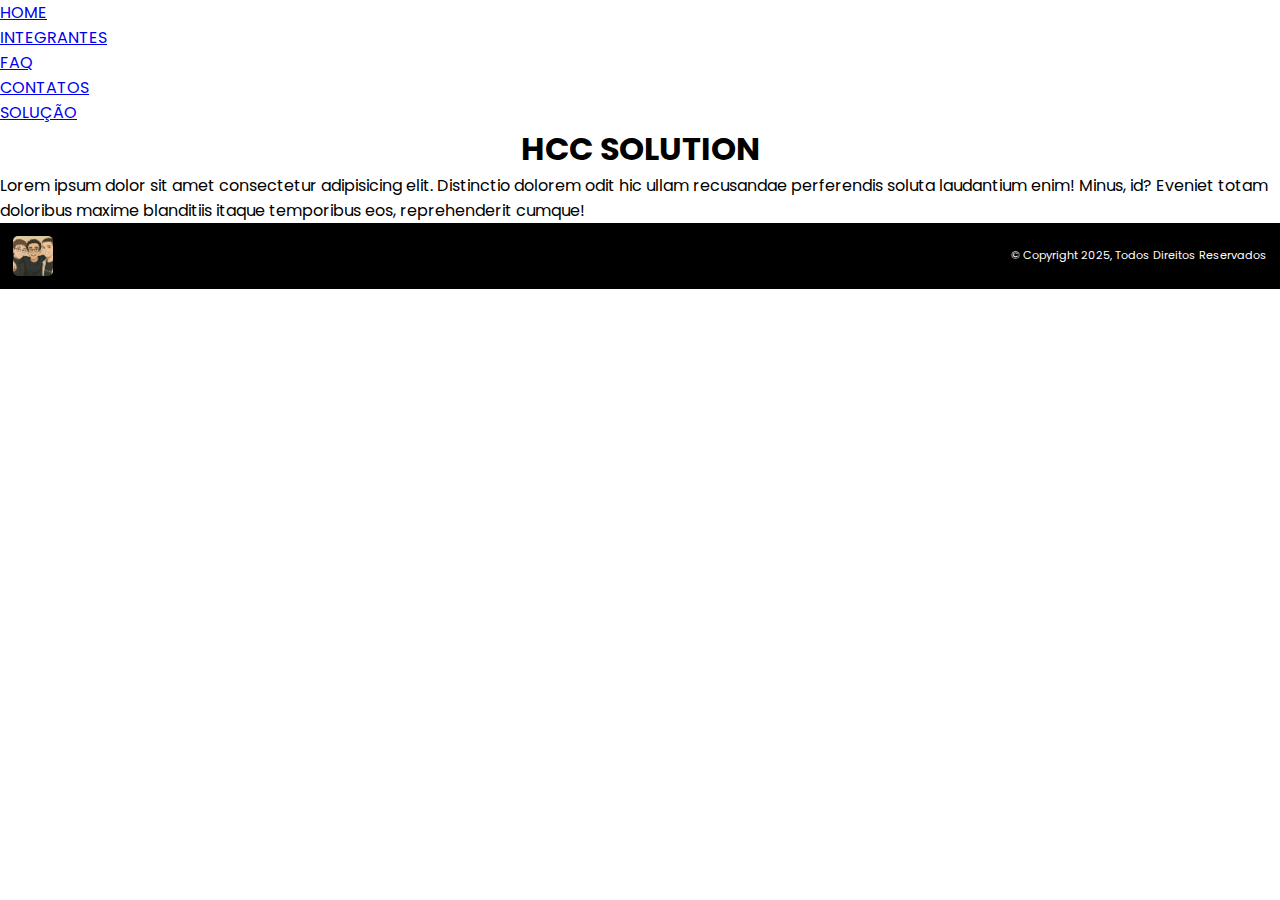
<file: index.html>
<!DOCTYPE html>
<html lang="pt-br">
<head>
    <meta charset="UTF-8">
    <meta name="viewport" content="width=device-width, initial-scale=1.0">
    <title>Solução</title>
    <link rel="stylesheet" href="css/Index.css">
</head>
<body>
    <nav class="nav-container">
        <ul>
            <li><a href="home">HOME</a></li>
            <li><a href="integrantes">INTEGRANTES</a></li>
            <li><a href="FAQ">FAQ</a></li>
            <li><a href="contato">CONTATOS</a></li>
            <li><a href="solucao">SOLUÇÃO</a></li>
        </ul>
    </nav>
    <header>
        <h1>
            HCC SOLUTION
        </h1>
        <p>
            Lorem ipsum dolor sit amet consectetur adipisicing elit. Distinctio dolorem odit hic ullam recusandae perferendis soluta laudantium enim! Minus, id? Eveniet totam doloribus maxime blanditiis itaque temporibus eos, reprehenderit cumque!
        </p>
    </header>
    <footer>
        <img src="img/nos.png" alt="foto dos 3 integrantes">
        <p>© Copyright 2025, Todos Direitos Reservados</p>
    </footer>
</body>
</html>
</file>
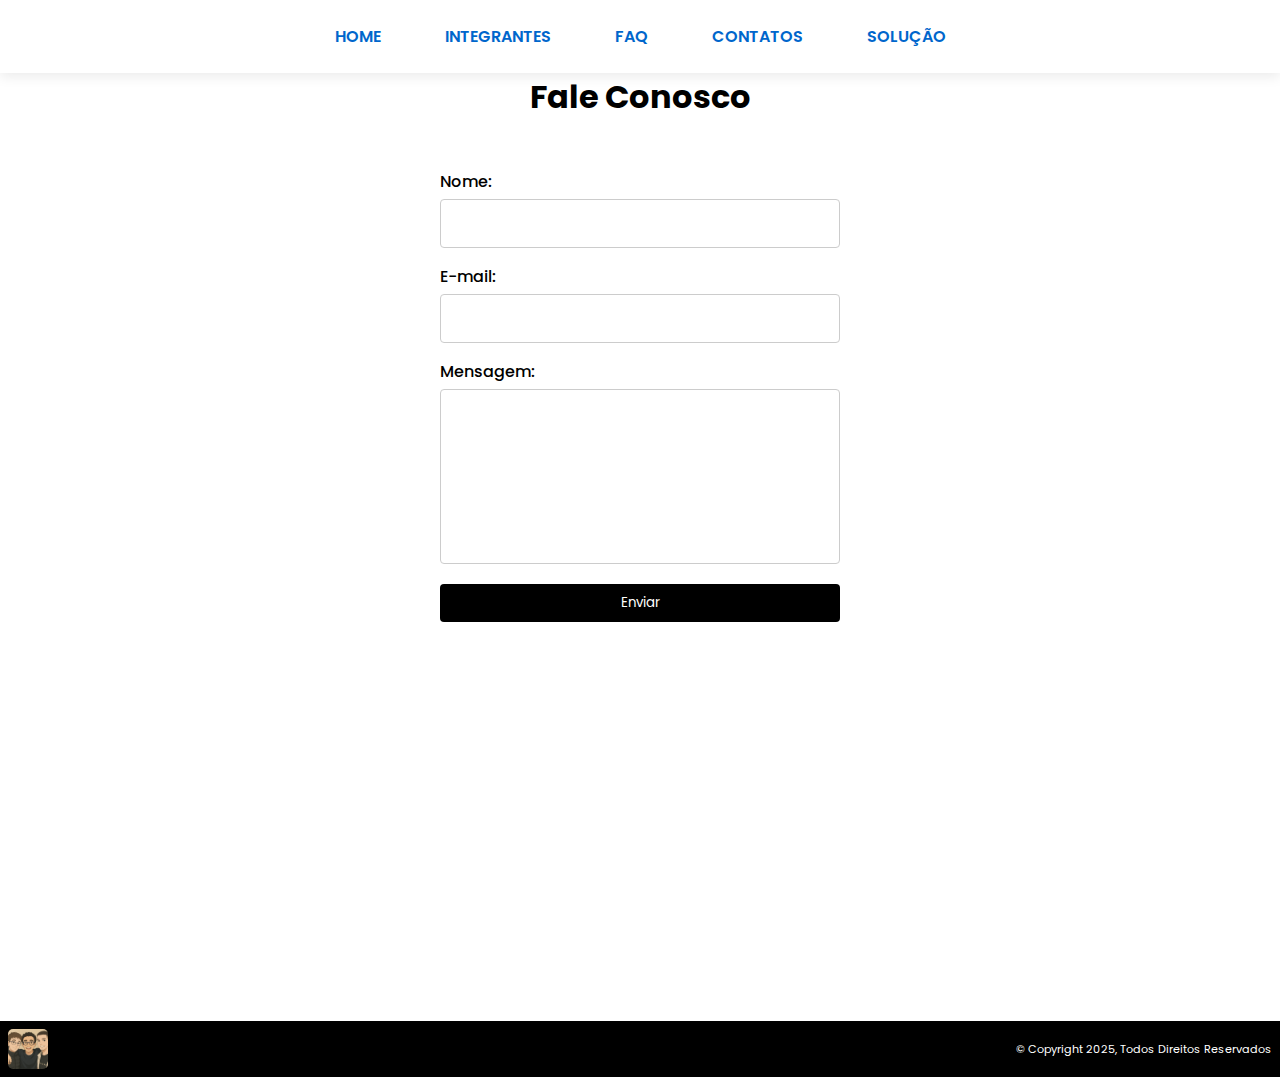
<file: Contato.html>
<!DOCTYPE html>
<html lang="pt-br">

<head>
    <meta charset="UTF-8">
    <meta name="viewport" content="width=device-width, initial-scale=1.0">
    <title>Contato</title>
    <link rel="stylesheet" href="/css/Index.css">
    <link rel="stylesheet" href="css/nav-footer.css">
    <link rel="stylesheet" href="/css/contato.css">
</head>

<body>
    <nav class="nav-container">
        <ul>
            <li><a id="aba-selecionada" href="index.html">HOME</a></li>
            <li><a href="integrantes.html">INTEGRANTES</a></li>
            <li><a href="FAQ">FAQ</a></li>
            <li><a id="aba-selecionada" href="Contato.html">CONTATOS</a></li>
            <li><a href="solucao.html">SOLUÇÃO</a></li>
        </ul>
    </nav>

    <header>
        <h1>Fale Conosco</h1>
    </header>

    <main>
        <section class="form-container">
            <form id="form-contato">
                <label for="nome">Nome:</label>
                <input type="text" id="nome" name="nome" required>

                <label for="email">E-mail:</label>
                <input type="email" id="email" name="email" required>

                <label for="mensagem">Mensagem:</label>
                <textarea id="mensagem" name="mensagem" rows="6" required></textarea>

                <button type="submit">Enviar</button>
            </form>

            <p id="mensagem-sucesso" class="mensagem-sucesso">Mensagem enviada com sucesso!</p>
        </section>
    </main>

    <footer>
        <img src="img/nos.png" alt="foto dos 3 integrantes">
        <p>© Copyright 2025, Todos Direitos Reservados</p>
    </footer>


</body>

</html>
</file>
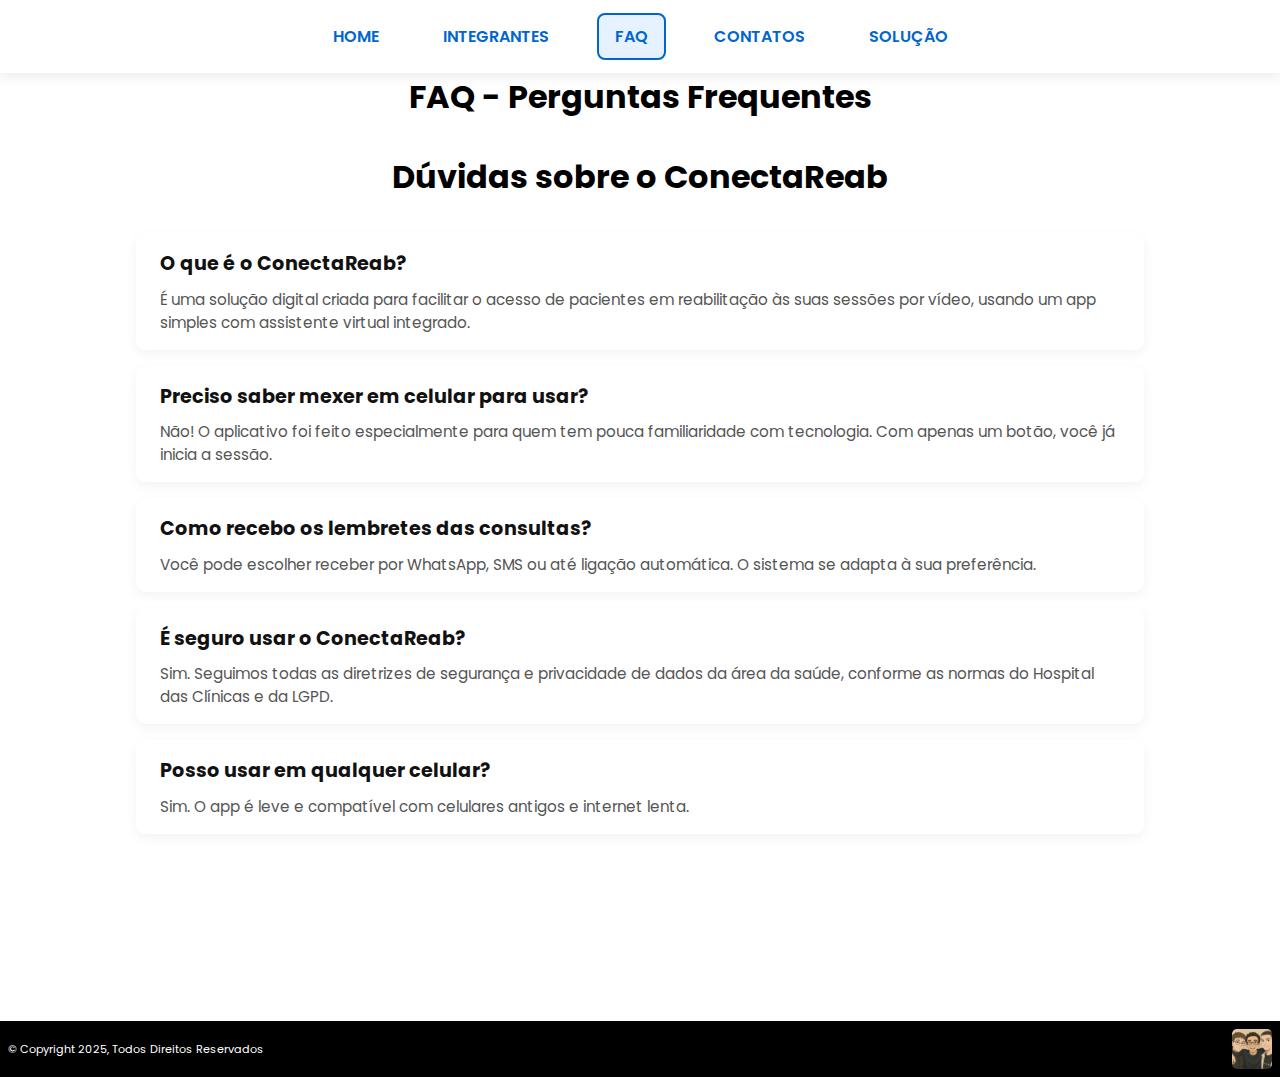
<file: faq.html>
<html lang="pt-br">

<head>
  <meta charset="UTF-8">
  <meta name="viewport" content="width=device-width, initial-scale=1.0">
  <title>FAQ - ConectaReab</title>
  <link rel="stylesheet" href="css/Index.css">
  <link rel="stylesheet" href="css/nav-footer.css">
  <link rel="stylesheet" href="css/faq.css">
</head>

<body>
  <nav class="nav-container">
    <ul>
      <li><a href="index.html">HOME</a></li>
      <li><a href="integrantes.html">INTEGRANTES</a></li>
      <li><a id="aba" href="FAQ.html">FAQ</a></li>
      <li><a href="Contato.html">CONTATOS</a></li>
      <li><a href="solucao.html">SOLUÇÃO</a></li>
    </ul>
  </nav>

  <header>
    <h1>FAQ - Perguntas Frequentes</h1>
  </header>

  <main>
    <section class="faq-container">
      <h2>Dúvidas sobre o ConectaReab</h2>

      <div class="faq-item">
        <h3>O que é o ConectaReab?</h3>
        <p>É uma solução digital criada para facilitar o acesso de pacientes em reabilitação às suas sessões por vídeo, usando um app simples com assistente virtual integrado.</p>
      </div>

      <div class="faq-item">
        <h3>Preciso saber mexer em celular para usar?</h3>
        <p>Não! O aplicativo foi feito especialmente para quem tem pouca familiaridade com tecnologia. Com apenas um botão, você já inicia a sessão.</p>
      </div>

      <div class="faq-item">
        <h3>Como recebo os lembretes das consultas?</h3>
        <p>Você pode escolher receber por WhatsApp, SMS ou até ligação automática. O sistema se adapta à sua preferência.</p>
      </div>

      <div class="faq-item">
        <h3>É seguro usar o ConectaReab?</h3>
        <p>Sim. Seguimos todas as diretrizes de segurança e privacidade de dados da área da saúde, conforme as normas do Hospital das Clínicas e da LGPD.</p>
      </div>

      <div class="faq-item">
        <h3>Posso usar em qualquer celular?</h3>
        <p>Sim. O app é leve e compatível com celulares antigos e internet lenta.</p>
      </div>

    </section>
  </main>

  <footer>
    <p>© Copyright 2025, Todos Direitos Reservados</p>
    <a href="https://github.com/Liga-dos-Viloes/Challenge" target="_blank"><img src="img/nos.png" alt="foto dos 3 integrantes"></a>
  </footer>
</body>

</html>
</file>
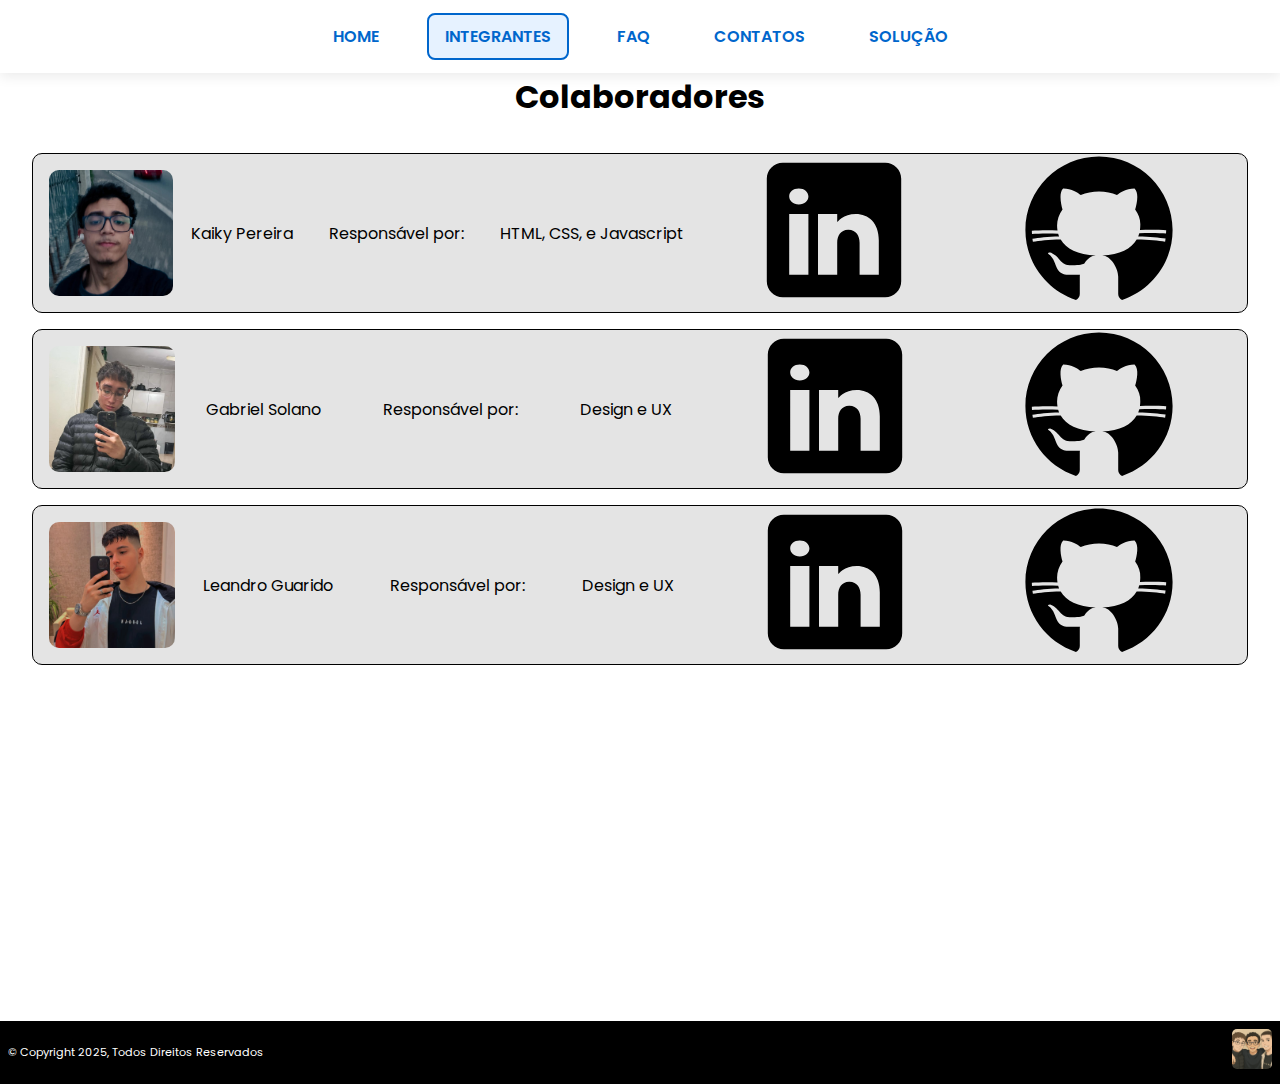
<file: integrantes.html>
<!DOCTYPE html>
<html lang="pt-br">
<head>
    <meta charset="UTF-8">
    <meta name="viewport" content="width=device-width, initial-scale=1.0">
    <title>Colaboradores</title>
    <link rel="stylesheet" href="css/Index.css">
    <link rel="stylesheet" href="css/nav-footer.css">
    <link rel="stylesheet" href="css/integrantes.css">
</head>
<body>
    <nav class="nav-container">
        <ul>
            <li><a href="index.html">HOME</a></li>
            <li><a id="aba" href="integrantes.html">INTEGRANTES</a></li>
            <li><a href="faq.html">FAQ</a></li>
            <li><a href="Contato.html">CONTATOS</a></li>
            <li><a href="solucao.html">SOLUÇÃO</a></li>
        </ul>
    </nav>
    <header>
      <h1>Colaboradores</h1>
    </header>
    <main>
        <section class="integrantes-container">
          <div class="int-label">
            <img id="profile" src="img/kaiky.png" alt="foto do kaiky">
            <div class="text">
              <p><span class="int-name">Kaiky Pereira</span></p>
              <p>Responsável por:</p>
              <p>HTML, CSS, e Javascript</p>
            </div>
            <div class="social">
              <a href="https://www.linkedin.com/in/kaikypereira/" target="_blank"><img src="img/icons8-linkedin.svg" alt="linkedin icon"></a>
              <a href="https://github.com/rodrigueszkkk" target="_blank"><img src="img/icons8-github.svg" alt="Github icon"></a>
            </div>
          </div>
                    <div class="int-label">
            <img id="profile" src="img/solano.png" alt="foto do solano">
            <div class="text">
              <p><span class="int-name">Gabriel Solano</span></p>
              <p>Responsável por:</p>
              <p>Design e UX</p>
            </div>
            <div class="social">
              <a href="https://www.linkedin.com/in/gabriel-solano-165290363/" target="_blank"><img src="img/icons8-linkedin.svg" alt="linkedin icon"></a>
              <a href="https://github.com/GabSolano" target="_blank"><img src="img/icons8-github.svg" alt="Github icon"></a>
            </div>
          </div>
          <div class="int-label">
            <img id="profile" src="img/leandro.png" alt="foto do leandro">
            <div class="text">
              <p><span class="int-name">Leandro Guarido</span></p>
              <p>Responsável por:</p>
              <p>Design e UX</p>
            </div>
            <div class="social">
              <a href="https://www.linkedin.com/in/leandroguaridooliveira/" target="_blank"><img src="img/icons8-linkedin.svg" alt="linkedin icon"></a>
              <a href="https://github.com/LeandroGuaridoOliveira" target="_blank"><img src="img/icons8-github.svg" alt="Github icon"></a>
            </div>
          </div>
        </section>
    </main>
    <footer>
        <p>© Copyright 2025, Todos Direitos Reservados</p>
        <a href="https://github.com/Liga-dos-Viloes/Challenge" target="_blank"><img src="img/nos.png" alt="foto dos 3 integrantes"></a> 
    </footer>
</body>
</html>
</file>
<file: css/Index.css>
@import url('https://fonts.googleapis.com/css2?family=Poppins:ital,wght@0,100;0,200;0,300;0,400;0,500;0,600;0,700;0,800;0,900;1,100;1,200;1,300;1,400;1,500;1,600;1,700;1,800;1,900&display=swap');


/* tirando todas estilizacoes padroes do sistema */

* {
    margin: 0;
    padding: 0;
    box-sizing: border-box;
    font-family: "Poppins" ,Arial, Helvetica, sans-serif;
  }

/* nav bar  */



@media (max-width: 600px) {
.nav-container a{
    display: none;
    align-items: center;
}
#aba-selecionada {
    display: flex;
    justify-content: center;
    align-items: center;
}
}


/* cabecalho estilizacoes  */

header h1 {
    display: flex;
    justify-content: center;
}

/* conteudo principal  */

main {
    height: 100vh;
}


/* rodape estilizacao */

footer {
    background-color: black;
    padding: 1%;
    display: flex;
    justify-content: space-between;
    align-items: center;
    align-content: flex-end;
}
footer p{
    color: white;
    font-size: 0.7em;
}
footer img {
    width: 2.5em;
    border-radius: 5px;
}
</file>
<file: css/nav-footer.css>
.nav-container {
    background-color: #ffffff;
    padding: 1.5em 2em;
    box-shadow: 0 4px 12px rgba(0, 0, 0, 0.08);
    /* position: sticky; */
    /* top: 0; */
    /* z-index: 1000; */
}

.nav-container ul {
    display: flex;
    justify-content: center;
    align-items: center;
    gap: 2em;
    list-style: none;
    /* margin: 0;
    padding: 0; */
}

.nav-container a {
    text-decoration: none;
    padding: 0.6em 1em;
    color: #0066cc;
    font-weight: 600;
    border-radius: 8px;
    transition: background-color 0.3s ease, color 0.3s ease;
    border-bottom: 2px solid transparent;
}

.nav-container a:hover {
    background-color: #0066cc;
    color: #ffffff;
}


@media (max-width: 600px) {
    /* .nav-container ul {
        justify-content: space-between;
        
    }
    #aba {
        justify-content: center;
    } */
    .nav-container {
    width: 100%;
    display: flex;
    align-items: center;
    justify-content: space-between;
}

.nav-container ul {
    flex: 1;
    
}


.nav-container a#aba {
    /* margin: 0 auto; */
    display: flex;
    justify-content: center;
    align-items: center;
}

   #sla {
    display: flex;
   }

    .menu-toggle {
    font-size: 1.8rem;
    background: none;
    border: none;
    cursor: pointer;
    display: flex;
    color: #0066cc;
    justify-self: flex-start;
}
    .active {
        display: flex;
    }

    .sidebar{
    width: 10em;
    height: 100vh;
    /* display: flex; */
    flex-direction: column;
    background-color: #fff;
    box-shadow: 0 4px 12px rgba(0, 0, 0, 0.08);
    z-index: 1000;
    position: fixed;
    /* transition: background-color 0.3s ease, color 0.3s ease; */
}   
    .sidebar a {
    text-decoration: none;
    padding: 0.6em 1em;
    color: #0066cc;
    font-weight: 600;
    border-radius: 8px;
    
    border-bottom: 2px solid transparent;
    }


    
}
.nav-container a#aba {
    border: 2px solid #0066cc;
    color: #0066cc;
    background-color: #e6f2ff;
    border-radius: 8px;
}



footer {
    display: flex;
    width: 100%;
    background-color: black;
    padding: 0.5em;
    justify-content: space-between;
    align-items: center;
    /* align-content: flex-end; */
}
footer p{
    color: #fff;
    font-size: 0.7em;
}
footer img {
    width: 2.5em;
    border-radius: 5px;
}
#paragrafo-600 {
    display: none;
}


@media (max-width: 1300px) {
    .problem-container h2 {
        text-align: center;
    }
    
}


@media (max-width: 768px) {
    .problem-container h2 {
        text-align: center;
        font-size: 1.35rem;
    }
    .nav-container a {
        font-size: 0.9rem;
    }
    .card-container {
        flex-wrap: wrap;
    }
    #paragrafo-pc{
        display: none;
    }


    #paragrafo-600 {
    text-align: center;
    display: flex;
}

}

@media (max-width: 600px) {
    .problem-container h2 {
        text-align: center;
        font-size: 1.2rem;
    }
    .solution-container h2 {
        text-align: center;
        font-size: 1.2rem;
    }

    .nav-container ul {
        gap: 0;
    }
    .problem-container{
        flex-direction: column;
    }
    .solution-container{
        /* text-align: center; */
        flex-direction: column-reverse;
    }
}


@media (max-width: 425px) {
    #paragrafo-600{
        font-size: 0.9rem;
    }
}

@media (max-width: 375px) {
    article img {
        width: 16em;
    }
}
</file>
<file: css/contato.css>
.form-container {
    padding: 2em 0 0 0;
    width: 100%;
    display: flex;
    justify-content: center;
    align-items: center;
    /* max-width: 600px; */
    /* margin: auto; */
}

form {
    display: flex;
    flex-direction: column;
    width: 25em;
}

form label {
    margin-top: 1em;
    margin-bottom: 0.3em;
    font-weight: 500;
}

form input, form textarea {
    padding: 0.7em;
    border: 1px solid #ccc;
    border-radius: 4px;
    font-size: 1em;
    resize: none;
}

form button {
    margin-top: 1.5em;
    padding: 0.7em 2em;
    background-color: black;
    color: white;
    border: none;
    cursor: pointer;
    border-radius: 4px;
    transition: background-color 0.3s;
}

form button:hover {
    background-color: #333;
}

.mensagem-sucesso {
    display: none;
    color: green;
    margin-top: 1em;
    font-weight: 600;
    text-align: center;
}
</file>
<file: css/faq.css>
.faq-container {
    /* width: 75em; */
  max-width: 65em;
  margin: auto;
  padding: 2em 1em;
}

.faq-container h2 {
  text-align: center;
  font-size: 2em;
  margin-bottom: 1em;
  color: #000;
}

.faq-item {
  background-color: #fff;
  border-radius: 10px;
  box-shadow: 0 4px 12px rgba(0, 0, 0, 0.05);
  margin-bottom: 1em;
  padding: 1em 1.5em;
  transition: all 0.3s ease;
}

.faq-item:hover {
  transform: translateY(-5px);
  box-shadow: 0 8px 18px rgba(0, 0, 0, 0.12);
  background-color: #fff;
}

.faq-item h3 {
  font-size: 1.2em;
  color: #111;
  margin-bottom: 0.5em;
}

.faq-item p {
  font-size: 0.95em;
  color: #555;
}


@media (max-width: 600px) {
    h1 {
        font-size: 1.5rem;
    }
}
</file>
<file: css/integrantes.css>
.integrantes-container {
    display: flex;
    justify-content: center;
    align-items: center;
    flex-direction: column;
    padding: 2em;
    gap: 1em;
    /* justify-content: space-around; */
    /* align-items: center; */
}
.int-label {
    background-color: #1f1f1f1f;
    display: flex;
    align-items: center;
    /* justify-content: space-between; */
    padding: 1em;
    border: 1px solid black;
    border-radius: 10px;
    width: 100%;
    height: 10em;
}

.int-label img {
    height: 100%;
    width: 10em;
    object-fit: cover;
    border-radius: 10px;
}

.int-label div {
    width: 100%;
    height: 100%;
    display: flex;
    align-items: center;
    justify-content: center;
    justify-content: space-around;
}

/* 
.int-name{
    width: 100%;
    display: flex;
    justify-content: center;
    align-items: center;
} */
</file>
